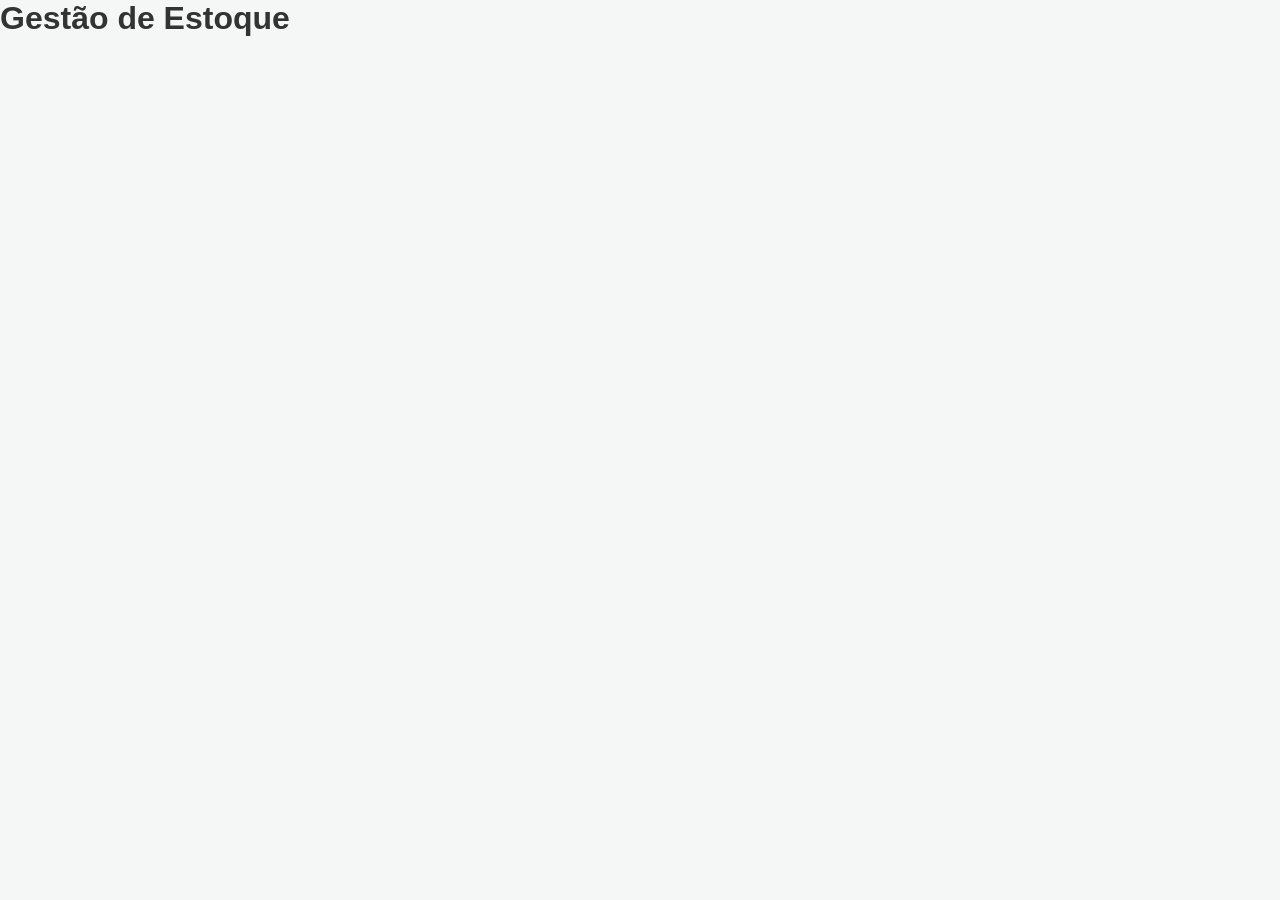
<file: Frontend/index.html>
<!DOCTYPE html>
<html lang="pt-BR">
<head>
    <meta charset="UTF-8">
    <meta name="viewport" content="width=device-width, initial-scale=1.0">
    <title>Controle de Estoque</title>
    <link rel="stylesheet" href="style.css">
</head>
<body>
    
    <header>
        <h1>Gestão de Estoque</h1>
    </header>

    <main>
        </main>

    <script src="main.js"></script>
</body>
</html>
</file>
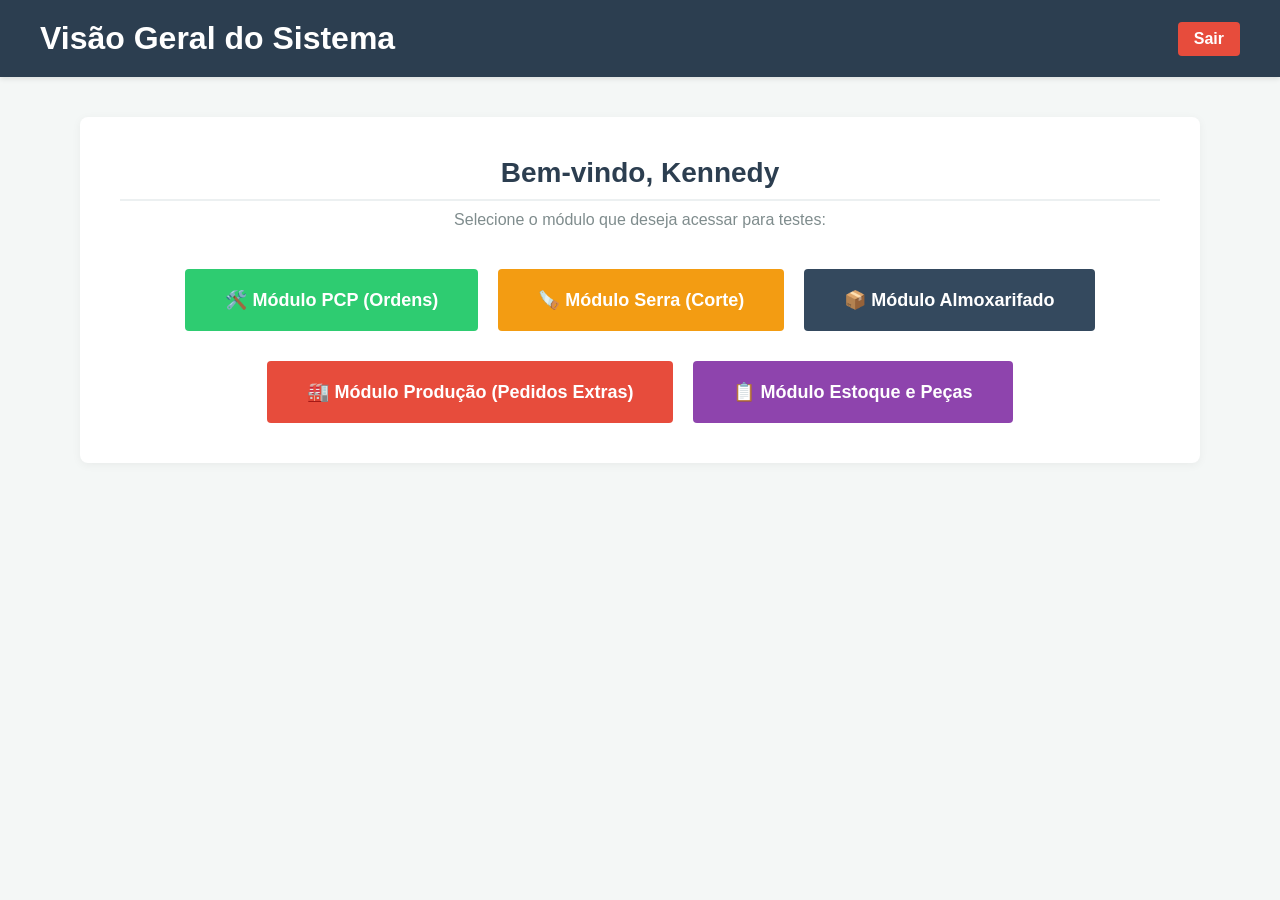
<file: Frontend/admin.html>
<!DOCTYPE html>
<html lang="pt-BR">
<head>
    <meta charset="UTF-8">
    <meta name="viewport" content="width=device-width, initial-scale=1.0">
    <title>Painel Administrador - Gestão de Estoque</title>
    <link rel="stylesheet" href="style.css">
</head>
<body class="dashboard-body">
    
    <header class="dashboard-header">
        <h1>Visão Geral do Sistema</h1>
        <a href="login.html" class="btn-sair">Sair</a>
    </header>

    <main class="dashboard-container">
        <section class="card" style="text-align: center; padding: 40px;">
            <h2 style="font-size: 28px; margin-bottom: 10px;">Bem-vindo, Kennedy</h2>
            <p style="color: #7f8c8d; font-size: 16px; margin-bottom: 30px;">Selecione o módulo que deseja acessar para testes:</p>
            
            <div style="display: flex; gap: 20px; justify-content: center; flex-wrap: wrap;">
                
                <!-- Botão para o PCP -->
                <a href="pcp.html" class="btn-primary" style="text-decoration: none; padding: 20px 40px; font-size: 18px; width: auto;">
                    🛠️ Módulo PCP (Ordens)
                </a>
                
                <!-- Botão para a Serra -->
                <a href="serra.html" class="btn-primary" style="background-color: #f39c12; text-decoration: none; padding: 20px 40px; font-size: 18px; width: auto;">
                    🪚 Módulo Serra (Corte)
                </a>

                <!-- Deixando o botão do Almoxarifado pronto para o futuro -->
                <a href="almoxarifado.html" class="btn-primary" style="background-color: #34495e; text-decoration: none; padding: 20px 40px; font-size: 18px; width: auto;">
                    📦 Módulo Almoxarifado
                </a>
                <a href="producao.html" class="btn-primary" style="background-color: #e74c3c; text-decoration: none; padding: 20px 40px; font-size: 18px; width: auto; margin-top: 10px;">
    🏭 Módulo Produção (Pedidos Extras)
</a>
                <a href="estoque.html" class="btn-primary" style="background-color: #8e44ad; text-decoration: none; padding: 20px 40px; font-size: 18px; width: auto;">
    📋 Módulo Estoque e Peças
</a>

            </div>
        </section>
    </main>

    <script src="main.js"></script>
</body>
</html>
</file>
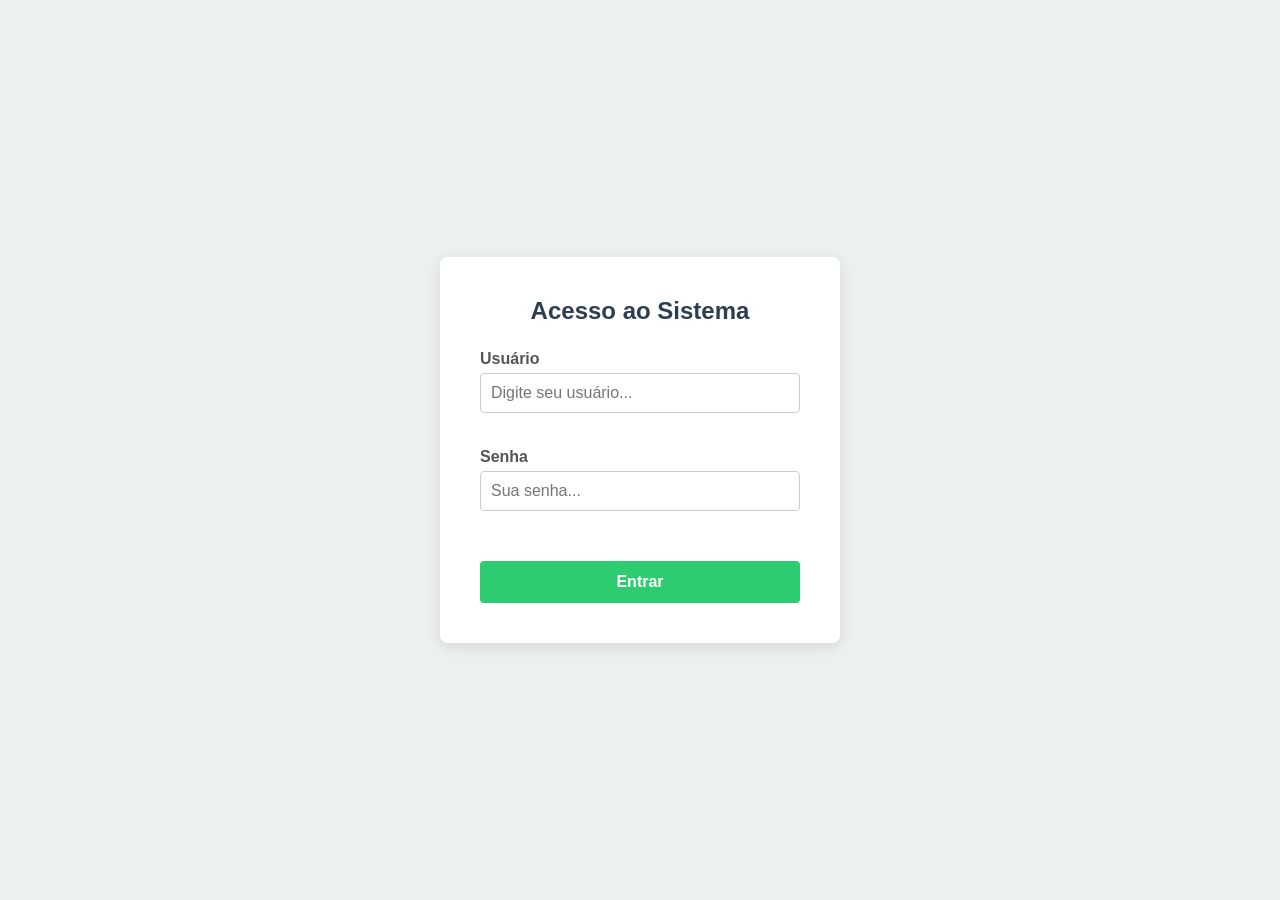
<file: Frontend/login.html>
<!DOCTYPE html>
<html lang="pt-BR">
<head>
    <meta charset="UTF-8">
    <meta name="viewport" content="width=device-width, initial-scale=1.0">
    <title>Login - Sistema de Gestão</title>
    <link rel="stylesheet" href="style.css">
    <style>
        /* Estilos específicos para centralizar a caixinha de login na tela */
        body.login-page {
            display: flex;
            justify-content: center;
            align-items: center;
            height: 100vh;
            background-color: #ecf0f1;
            margin: 0;
        }
        .login-card {
            background: #fff;
            padding: 40px;
            border-radius: 8px;
            box-shadow: 0 4px 15px rgba(0,0,0,0.1);
            width: 100%;
            max-width: 400px;
            text-align: center;
        }
        .login-card h2 {
            margin-bottom: 25px;
            color: #2c3e50;
        }
    </style>
</head>
<body class="login-page">

    <div class="login-card">
        <h2>Acesso ao Sistema</h2>
        
        <!-- O Formulário que o JavaScript vai escutar -->
        <form id="formLogin">
            <div class="input-group">
                <label for="usuario" style="text-align: left; display: block; font-weight: bold; margin-bottom: 5px;">Usuário</label>
                <input type="text" id="usuario" required placeholder="Digite seu usuário..." style="width: 100%; padding: 10px; border: 1px solid #ccc; border-radius: 4px; margin-bottom: 15px;">
            </div>
            
            <div class="input-group">
                <label for="senha" style="text-align: left; display: block; font-weight: bold; margin-bottom: 5px;">Senha</label>
                <input type="password" id="senha" required placeholder="Sua senha..." style="width: 100%; padding: 10px; border: 1px solid #ccc; border-radius: 4px; margin-bottom: 20px;">
            </div>
            
            <button type="submit" class="btn-primary" style="width: 100%; font-size: 16px; padding: 12px;">Entrar</button>
        </form>
    </div>

    <!-- O seu JavaScript embalado na tag correta -->
    <script>
        // ==========================================
        // LÓGICA DE LOGIN COM BACKEND SEGURO (HASH)
        // ==========================================
        const formLogin = document.getElementById('formLogin');

        if (formLogin) {
            formLogin.addEventListener('submit', async function(event) {
                event.preventDefault();
                
                const usuario = document.getElementById('usuario').value.trim().toLowerCase();
                const senha = document.getElementById('senha').value;
                const btnSubmit = event.target.querySelector('button[type="submit"]');

                // Trava o botão para evitar cliques duplos e dá feedback visual
                btnSubmit.disabled = true;
                btnSubmit.textContent = "Autenticando...";

                try {
                    // Manda a tentativa de login para o servidor Python
                    const response = await fetch('/api/login', {
                        method: 'POST',
                        headers: { 'Content-Type': 'application/json' },
                        body: JSON.stringify({ usuario: usuario, senha: senha })
                    });
                    
                    const data = await response.json();

                    if (response.ok && data.status === 'sucesso') {
                        // 1. O servidor autorizou! Salvamos os crachás na memória.
                        localStorage.setItem('usuario_logado', data.username);
                        localStorage.setItem('role_logado', data.role);
                        
                        // Se for uma linha de produção, salva o nome da linha
                        if (data.linha) {
                            localStorage.setItem('linha_logada', data.linha);
                        } else {
                            localStorage.removeItem('linha_logada'); // Limpa resquícios de acessos antigos
                        }

                        // 2. O servidor decide para onde o usuário vai com base no 'role'
                        if (data.role === 'admin') {
                            window.location.href = 'admin.html';
                        } else if (data.role === 'pcp') {
                            window.location.href = 'pcp.html';
                        } else if (data.role === 'serra') {
                            window.location.href = 'serra.html';
                        } else if (data.role === 'almoxarifado') {
                            window.location.href = 'almoxarifado.html';
                        } else if (data.role === 'producao') {
                            window.location.href = 'producao.html';
                        } else if (data.role === 'estoque') {
                            window.location.href = 'estoque.html';
                        } else {
                            alert("Cargo desconhecido no sistema. Contate o administrador.");
                            btnSubmit.disabled = false;
                            btnSubmit.textContent = "Entrar";
                        }
                    } else {
                        // O Hash não bateu com a senha, ou o usuário não existe
                        alert('❌ ' + (data.mensagem || 'Usuário ou senha incorretos!'));
                        btnSubmit.disabled = false;
                        btnSubmit.textContent = "Entrar";
                    }
                } catch (error) {
                    console.error("Erro na requisição de login:", error);
                    alert("Erro ao conectar com o servidor. Verifique sua internet.");
                    btnSubmit.disabled = false;
                    btnSubmit.textContent = "Entrar";
                }
            });
        }
    </script>
</body>
</html>
</file>
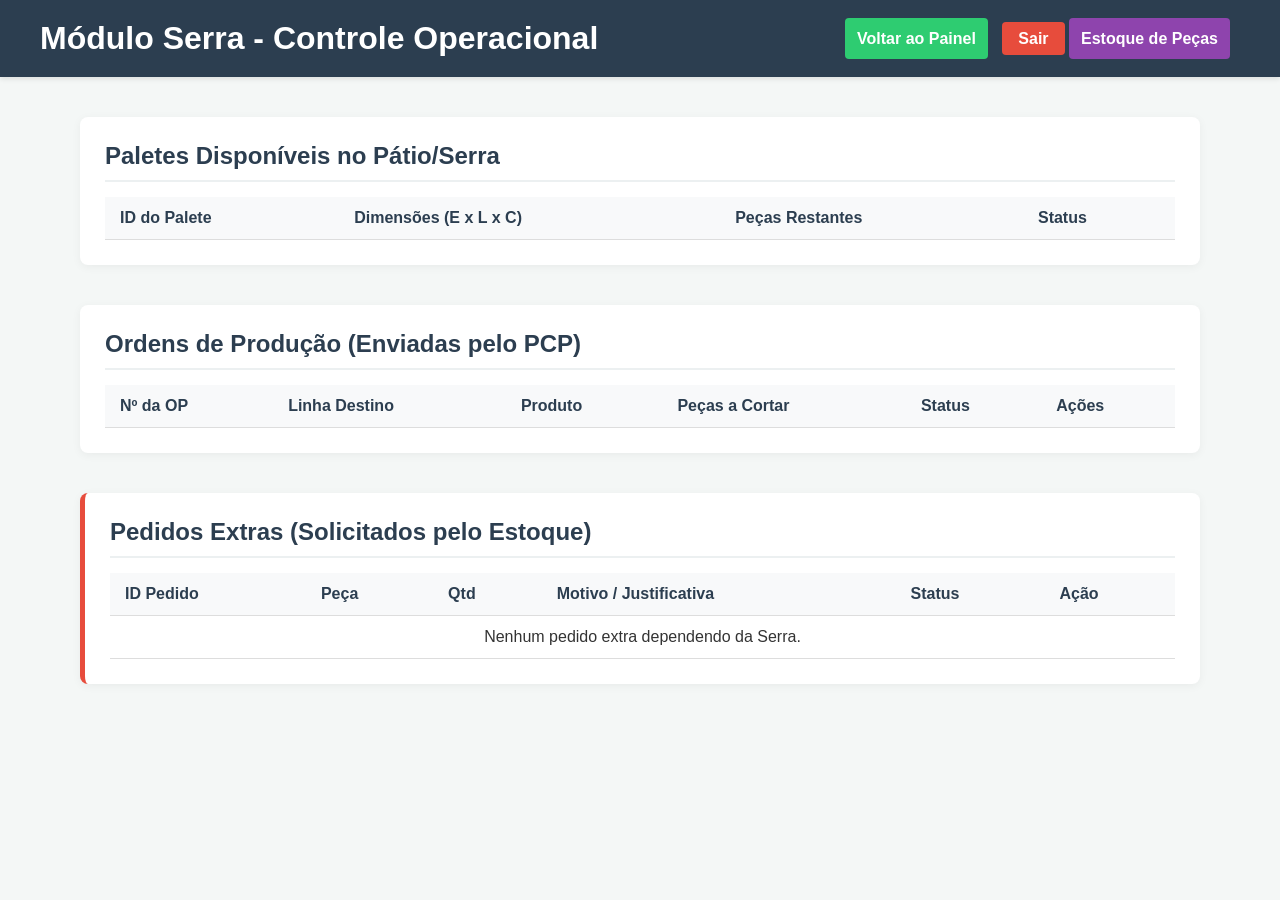
<file: Frontend/serra.html>
<!DOCTYPE html>
<html lang="pt-BR">
<head>
    <meta charset="UTF-8">
    <meta name="viewport" content="width=device-width, initial-scale=1.0">
    <title>Painel Serra - Gestão de Estoque</title>
    <link rel="stylesheet" href="style.css">
</head>
<body class="dashboard-body">
    
   <header class="dashboard-header">
        <h1>Módulo Serra - Controle Operacional</h1>
        <div>
            <a href="admin.html" class="btn-primary" style="margin-right: 10px; text-decoration: none;">Voltar ao Painel</a>
            <!-- Adicionado o gatilho de segurança para limpar o cache ao sair -->
            <a href="login.html" class="btn-sair" onclick="localStorage.clear();">Sair</a>
            <a href="estoque.html" class="btn-primary" style="margin-right: 10px; text-decoration: none; background-color: #8e44ad;">Estoque de Peças</a>
        </div>
    </header>

    <main class="dashboard-container">
        
       
        <!-- Estoque: Mostrando paletes individuais (Corrigido para aparecer 1x só) -->
        <section class="card table-card">
            <h2>Paletes Disponíveis no Pátio/Serra</h2>
            <table class="estoque-table">
                <thead>
                    <tr>
                        <th>ID do Palete</th>
                        <th>Dimensões (E x L x C)</th>
                        <th>Peças Restantes</th>
                        <th>Status</th>
                    </tr>
                </thead>
                <tbody id="tabelaPaletes">
                    <!-- Preenchido via JavaScript -->
                </tbody>
            </table>
        </section>

        <!-- OPs Recebidas do PCP -->
        <section class="card table-card" style="margin-top: 20px;">
            <h2>Ordens de Produção (Enviadas pelo PCP)</h2>
            <table class="estoque-table">
                <thead>
                    <tr>
                        <th>Nº da OP</th>
                        <th>Linha Destino</th>
                        <th>Produto</th>
                        <th>Peças a Cortar</th>
                        <th>Status</th>
                        <th>Ações</th>
                    </tr>
                </thead>
                <tbody id="tabelaOpsSerra">
                    <!-- Preenchido via JavaScript -->
                </tbody>
            </table>
        </section>

        <!-- Pedidos Extras da Produção -->
        <section class="card table-card" style="margin-top: 20px; border-left: 5px solid #e74c3c;">
            <h2>Pedidos Extras (Solicitados pelo Estoque)</h2>
            <table class="estoque-table">
                <thead>
                    <tr>
                        <th>ID Pedido</th>
                        <th>Peça</th>
                        <th>Qtd</th>
                        <th>Motivo / Justificativa</th>
                        <th>Status</th>
                        <th>Ação</th>
                    </tr>
                </thead>
                <tbody id="tabelaPedidosExtras">
                    <!-- Preenchido via JavaScript -->
                </tbody>
            </table>
        </section>

    </main>

    <script src="main.js"></script>
</body>
</html>
</file>
<file: Frontend/style.css>
/* =========================================
   ESTILOS GERAIS (Para todas as páginas)
   ========================================= */
* {
    margin: 0;
    padding: 0;
    box-sizing: border-box;
    font-family: 'Segoe UI', Tahoma, Geneva, Verdana, sans-serif;
}

body {
    background-color: #f4f7f6; /* Um cinza muito claro para o fundo */
    color: #333;
}

/* =========================================
   ESTILOS ESPECÍFICOS DO LOGIN
   ========================================= */
.login-body {
    display: flex;
    justify-content: center;
    align-items: center;
    height: 100vh; /* Ocupa 100% da altura do ecrã */
}

.login-container {
    background-color: #ffffff;
    padding: 40px;
    border-radius: 8px;
    box-shadow: 0 4px 15px rgba(0, 0, 0, 0.1); /* Uma sombra suave para destacar */
    width: 100%;
    max-width: 400px; /* Largura máxima da caixa de login */
}

.login-container h2 {
    text-align: center;
    margin-bottom: 30px;
    color: #2c3e50;
}

.input-group {
    margin-bottom: 20px;
}

.input-group label {
    display: block;
    margin-bottom: 8px;
    font-weight: 500;
    color: #555;
}

.input-group input {
    width: 100%;
    padding: 12px;
    border: 1px solid #ccc;
    border-radius: 4px;
    font-size: 16px;
    transition: border-color 0.3s;
}

.input-group input:focus {
    outline: none;
    border-color: #3498db; /* Azul ao clicar no campo */
    box-shadow: 0 0 5px rgba(52, 152, 219, 0.3);
}

.btn-login {
    width: 100%;
    padding: 12px;
    background-color: #3498db;
    color: white;
    border: none;
    border-radius: 4px;
    font-size: 16px;
    font-weight: bold;
    cursor: pointer;
    transition: background-color 0.3s;
}

.btn-login:hover {
    background-color: #2980b9; /* Azul mais escuro ao passar o rato */
}
/* =========================================
   ESTILOS DO DASHBOARD (Serra e Almoxarifado)
   ========================================= */
.dashboard-body {
    background-color: #f4f7f6;
    display: block; /* Sobrescreve o flex do login */
}

.dashboard-header {
    background-color: #2c3e50;
    color: white;
    padding: 20px 40px;
    display: flex;
    justify-content: space-between;
    align-items: center;
    box-shadow: 0 2px 5px rgba(0,0,0,0.1);
}

.btn-sair {
    color: #fff;
    text-decoration: none;
    background-color: #e74c3c;
    padding: 8px 16px;
    border-radius: 4px;
    font-weight: bold;
    transition: 0.3s;
}

.btn-sair:hover {
    background-color: #c0392b;
}

.dashboard-container {
    padding: 40px;
    max-width: 1200px;
    margin: 0 auto;
    display: grid;
    gap: 20px;
}

.card {
    background-color: #fff;
    padding: 25px;
    border-radius: 8px;
    box-shadow: 0 2px 10px rgba(0,0,0,0.05);
}

.card h2 {
    margin-bottom: 15px;
    color: #2c3e50;
    border-bottom: 2px solid #ecf0f1;
    padding-bottom: 10px;
}

/* Estilos específicos do Leitor */
.reader-card p {
    margin-bottom: 15px;
    color: #7f8c8d;
}

#codigoBarras {
    font-size: 18px;
    padding: 15px;
    border: 2px dashed #3498db;
    text-align: center;
    background-color: #f8fbfe;
}

.resultado-oculto {
    display: none;
}

.resultado-visivel {
    display: block;
    margin-top: 20px;
    background-color: #e8f8f5;
    padding: 15px;
    border-left: 4px solid #2ecc71;
    border-radius: 4px;
}

.dados-madeira {
    list-style: none;
    margin-top: 10px;
}

.dados-madeira li {
    font-size: 16px;
    margin-bottom: 5px;
}

/* Estilos da Tabela */
.estoque-table {
    width: 100%;
    border-collapse: collapse;
    margin-top: 10px;
}

.estoque-table th, .estoque-table td {
    padding: 12px 15px;
    text-align: left;
    border-bottom: 1px solid #ddd;
}

.estoque-table th {
    background-color: #f8f9fa;
    color: #2c3e50;
    font-weight: 600;
}

.estoque-table tr:hover {
    background-color: #f1f2f6;
}
/* Layout em Grid para as Entradas */
.grid-entradas {
    display: grid;
    grid-template-columns: 1fr 1fr;
    gap: 20px;
}

.input-row {
    display: flex;
    gap: 15px;
}

.input-row .input-group {
    flex: 1;
}

.btn-primary {
    width: 100%;
    padding: 12px;
    background-color: #2ecc71; /* Verde */
    color: white;
    border: none;
    border-radius: 4px;
    font-size: 16px;
    font-weight: bold;
    cursor: pointer;
    margin-top: 10px;
    transition: background-color 0.3s;
}

.btn-primary:hover {
    background-color: #27ae60;
}

.btn-edit {
    padding: 6px 12px;
    background-color: #f39c12; /* Laranja */
    color: white;
    border: none;
    border-radius: 4px;
    cursor: pointer;
}

.btn-edit:hover {
    background-color: #d35400;
}

/* Responsividade: Empilha as colunas em telas menores */
@media (max-width: 768px) {
    .grid-entradas {
        grid-template-columns: 1fr;
    }
}
/* =========================================
   ESTILOS ESPECÍFICOS DO PCP (Abas/Tabs)
   ========================================= */
.tabs-container {
    display: flex;
    flex-wrap: wrap;
    gap: 10px;
    margin-top: 15px;
}

.tab-btn {
    padding: 10px 20px;
    background-color: #f1f2f6;
    border: 2px solid #dfe4ea;
    border-radius: 6px;
    font-weight: bold;
    color: #576574;
    cursor: pointer;
    transition: all 0.3s ease;
}

.tab-btn:hover {
    background-color: #dfe4ea;
}

.tab-btn.active {
    background-color: #3498db;
    border-color: #2980b9;
    color: white;
    box-shadow: 0 2px 8px rgba(52, 152, 219, 0.4);
}

select {
    width: 100%;
    padding: 12px;
    border: 1px solid #ccc;
    border-radius: 4px;
    font-size: 16px;
    background-color: white;
}

select:disabled, input:disabled, button:disabled {
    opacity: 0.6;
    cursor: not-allowed;
}

/* =========================================
   MÓDULOS EXPANSÍVEIS (ACCORDION)
   ========================================= */
.modulo-header {
    display: flex;
    justify-content: space-between;
    align-items: center;
    gap: 12px;
    width: 100%;
    background-color: #f8f9fa;
    padding: 12px 20px;
    border-radius: 6px;
    border: 1px solid #dfe6e9;
    cursor: pointer;
    margin-bottom: 5px;
    transition: background-color 0.2s ease;
}

.modulo-header:hover {
    background-color: #e9ecef;
}

.modulo-header h2,
.modulo-header h3 {
    margin: 0;
    font-size: 1.2rem;
    color: #2c3e50;
    min-width: 0;
    overflow-wrap: anywhere;
}

.icone-toggle {
    flex: 0 0 auto;
    font-size: 1.5rem;
    font-weight: bold;
    color: #3498db;
    transition: transform 0.2s ease;
}

.modulo-conteudo {
    display: none;
    width: 100%;
    max-width: 100%;
    padding: 15px;
    border: 1px solid #dfe6e9;
    border-top: none;
    border-radius: 0 0 6px 6px;
    margin-bottom: 20px;
    overflow-x: hidden;
}

.modulo-conteudo.aberto {
    display: block;
}

/* Elementos internos não devem estourar o módulo */
.modulo-conteudo img,
.modulo-conteudo input,
.modulo-conteudo select,
.modulo-conteudo textarea,
.modulo-conteudo button {
    max-width: 100%;
}

/* ==========================================
   RESPONSIVIDADE (TABLETS E CELULARES)
   ========================================== */

@media (max-width: 768px) {

    /* 1. Cabeçalho */
    .dashboard-header {
        flex-direction: column;
        text-align: center;
        gap: 15px;
        padding: 15px;
    }

    /* 2. Container principal: reduz o espaço desperdiçado no celular */
    .dashboard-container {
        width: 100%;
        max-width: 100%;
        padding: 15px 10px;
        margin: 0;
    }

    /* 3. Cards */
    .card {
        width: 100%;
        max-width: 100%;
        padding: 15px;
        overflow: hidden;
    }

    /* 4. Grades empilhadas */
    .grid-entradas {
        display: flex;
        flex-direction: column;
        gap: 15px;
    }

    /* 5. Campos lado a lado viram uma coluna */
    .input-row {
        display: flex;
        flex-direction: column;
        gap: 0;
    }

    .input-row .input-group {
        width: 100%;
    }

    /* 6. Formulário de Envio para a Linha */
    #formPecaLinha {
        flex-direction: column;
        align-items: stretch !important;
        width: 100%;
    }

    #formPecaLinha .input-group {
        width: 100% !important;
        min-width: 0 !important;
    }

    #formPecaLinha button {
        width: 100%;
        margin-top: 10px !important;
    }

    /* 7. Tabelas: rolagem horizontal sem quebrar a página */
    .table-card {
        width: 100%;
        max-width: 100%;
        overflow-x: auto;
        -webkit-overflow-scrolling: touch;
    }

    .estoque-table {
        min-width: 700px;
    }

    /* 8. Busca */
    #buscaEstoqueGeral {
        width: 100%;
        min-width: 0 !important;
    }

    /* 9. Abas */
    .tabs-container {
        width: 100%;
        gap: 8px;
    }

    .tab-btn {
        flex: 1 1 auto;
        min-width: 0;
        padding: 10px 12px;
        text-align: center;
    }

    /* 10. Accordion no celular */
    .modulo-header {
        padding: 12px 14px;
        gap: 8px;
    }

    .modulo-header h2,
    .modulo-header h3 {
        font-size: 1rem;
        line-height: 1.3;
    }

    .icone-toggle {
        font-size: 1.3rem;
    }

    .modulo-conteudo {
        padding: 12px 10px;
        margin-bottom: 12px;
        overflow-x: hidden;
    }

    /* Evita que grids internos criem largura maior que a tela */
    .modulo-conteudo .grid-entradas,
    .modulo-conteudo .input-row {
        width: 100%;
        max-width: 100%;
    }

    /* Inputs e selects ocupam a largura disponível */
    .modulo-conteudo input,
    .modulo-conteudo select,
    .modulo-conteudo textarea {
        width: 100%;
        min-width: 0;
    }
}

/* Celulares pequenos */
@media (max-width: 480px) {

    .dashboard-container {
        padding: 10px 8px;
    }

    .card {
        padding: 12px;
        border-radius: 6px;
    }

    .card h2 {
        font-size: 1.15rem;
    }

    .modulo-header {
        padding: 10px 12px;
    }

    .modulo-header h2,
    .modulo-header h3 {
        font-size: 0.95rem;
    }

    .modulo-conteudo {
        padding: 10px 8px;
    }

    .tab-btn {
        width: 100%;
        flex-basis: 100%;
    }
}
</file>
